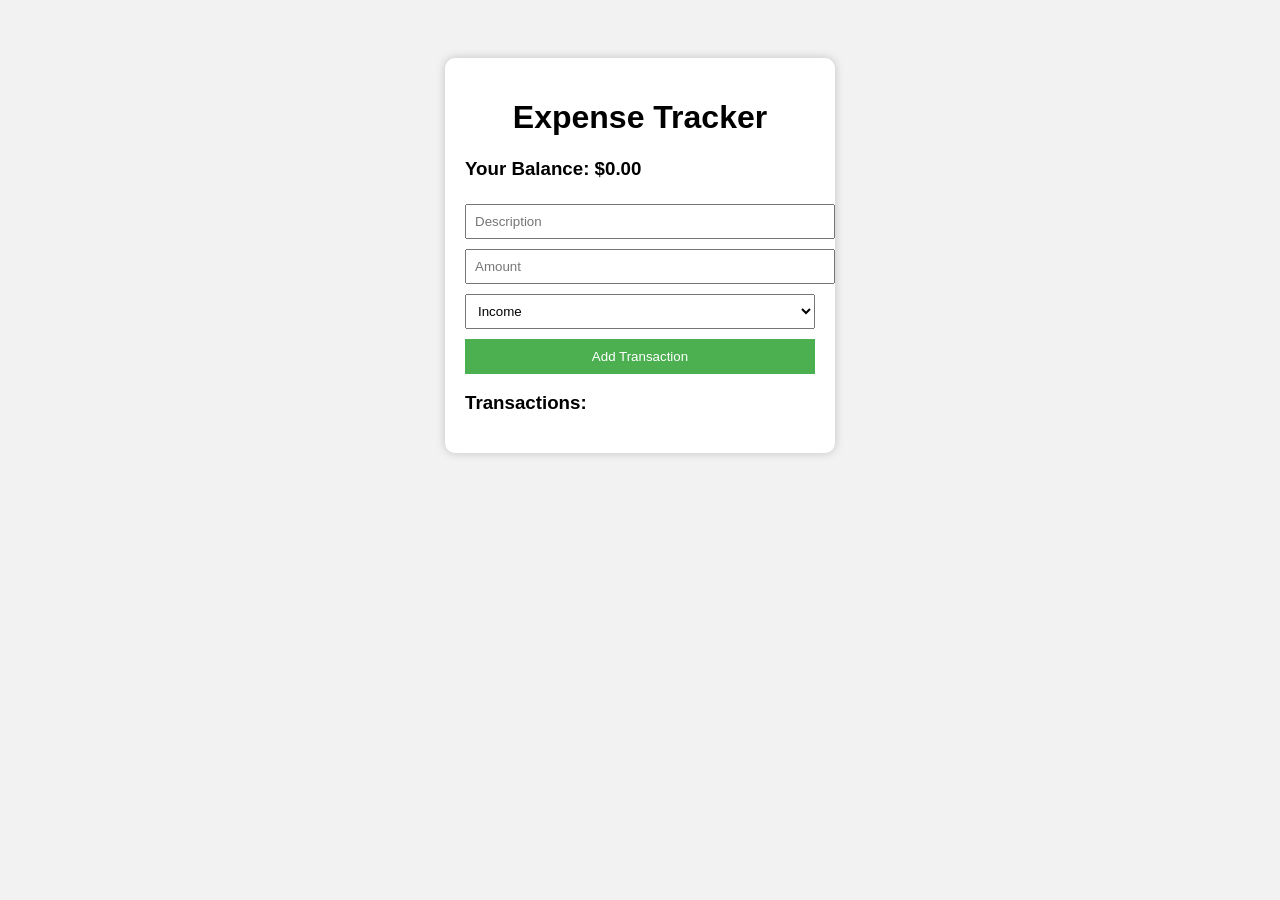
<file: projects/Expense Tracker/index.html>
<!DOCTYPE html>
<html lang="en">
<head>
    <meta charset="UTF-8">
    <meta name="viewport" content="width=device-width, initial-scale=1.0">
    <title>Expense Tracker</title>
    <link rel="stylesheet" href="style.css">
</head>
<body>
    <div class="container">
        <h1>Expense Tracker</h1>

        <div class="balance">
            <h3>Your Balance: $<span id="balance">0</span></h3>
        </div>

        <div class="transaction-form">
            <input type="text" id="desc" placeholder="Description">
            <input type="number" id="amount" placeholder="Amount">
            <select id="type">
                <option value="income">Income</option>
                <option value="expense">Expense</option>
            </select>
            <button id="add-btn">Add Transaction</button>
        </div>

        <h3>Transactions:</h3>
        <ul id="transactions-list"></ul>
    </div>

    <script src="script.js"></script>
</body>
</html>
</file>
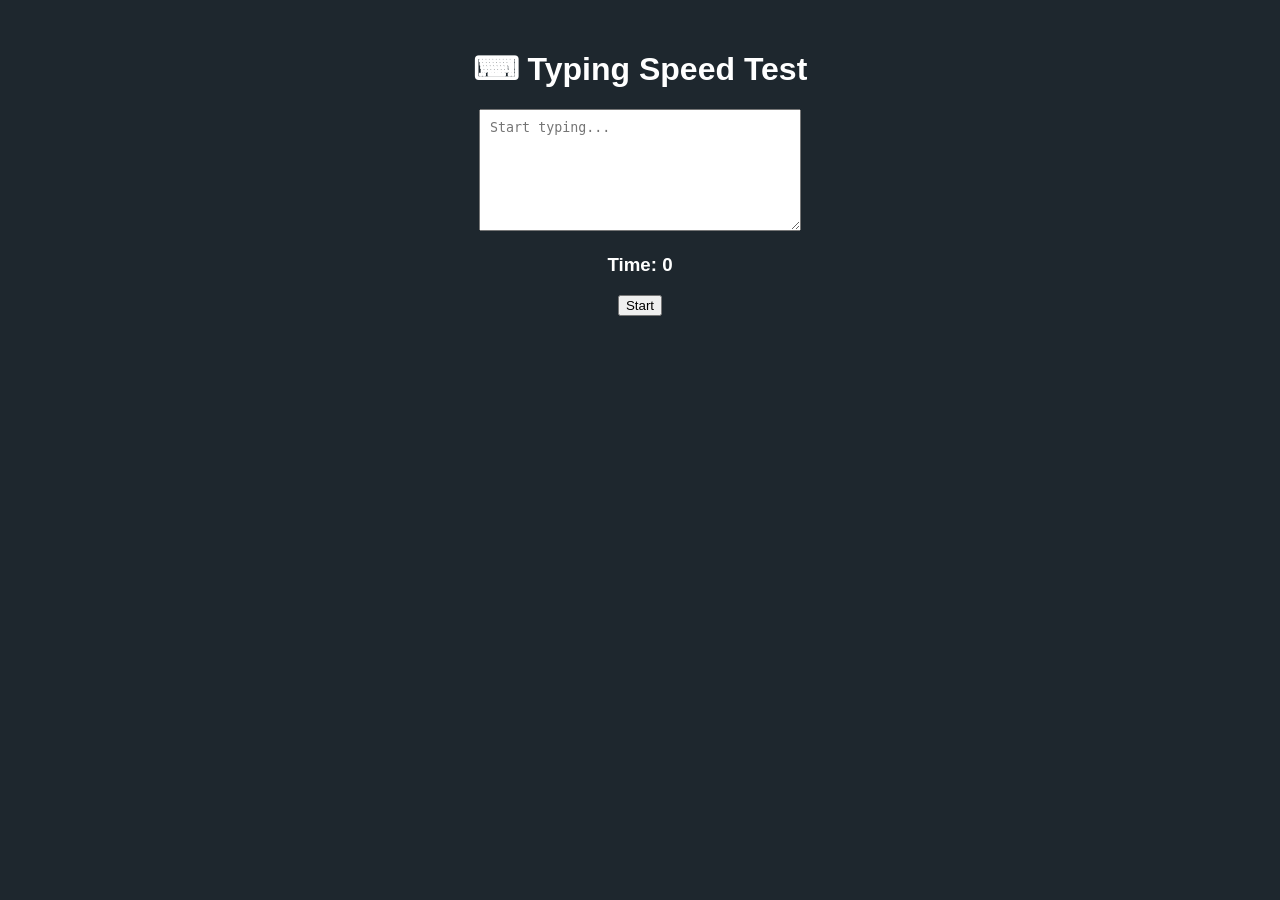
<file: projects/typing speed/index.html>
<!DOCTYPE html>
<html lang="en">
<head>
  <meta charset="UTF-8">
  <title>Typing Speed Test</title>
  <link rel="stylesheet" href="style.css">
</head>
<body>

<div class="container">
  <h1>⌨ Typing Speed Test</h1>

  <p id="sentence"></p>

  <textarea id="input" placeholder="Start typing..."></textarea>

  <h3 id="time">Time: 0</h3>
  <h3 id="result"></h3>

  <button onclick="startTest()">Start</button>
</div>

<script src="script.js"></script>
</body>
</html>
</file>
<file: projects/Expense Tracker/style.css>
body {
    font-family: Arial, sans-serif;
    background: #f2f2f2;
    display: flex;
    justify-content: center;
    padding-top: 50px;
}

.container {
    background: white;
    padding: 20px;
    border-radius: 10px;
    width: 350px;
    box-shadow: 0 0 10px rgba(0,0,0,0.2);
}

h1 {
    text-align: center;
}

.transaction-form input, .transaction-form select {
    width: 100%;
    margin: 5px 0;
    padding: 8px;
}

#add-btn {
    width: 100%;
    padding: 10px;
    margin-top: 5px;
    background: #4CAF50;
    color: white;
    border: none;
    cursor: pointer;
}

#transactions-list {
    list-style: none;
    padding: 0;
}

#transactions-list li {
    padding: 8px;
    margin: 5px 0;
    background: #e6e6e6;
    border-radius: 5px;
    display: flex;
    justify-content: space-between;
}

#transactions-list li button {
    background: red;
    color: white;
    border: none;
    cursor: pointer;
}
</file>
<file: projects/typing speed/style.css>
body {
  font-family: Arial;
  background: #1e272e;
  color: white;
  text-align: center;
}

.container {
  margin-top: 50px;
}

textarea {
  width: 300px;
  height: 100px;
  padding: 10px;
}
</file>
